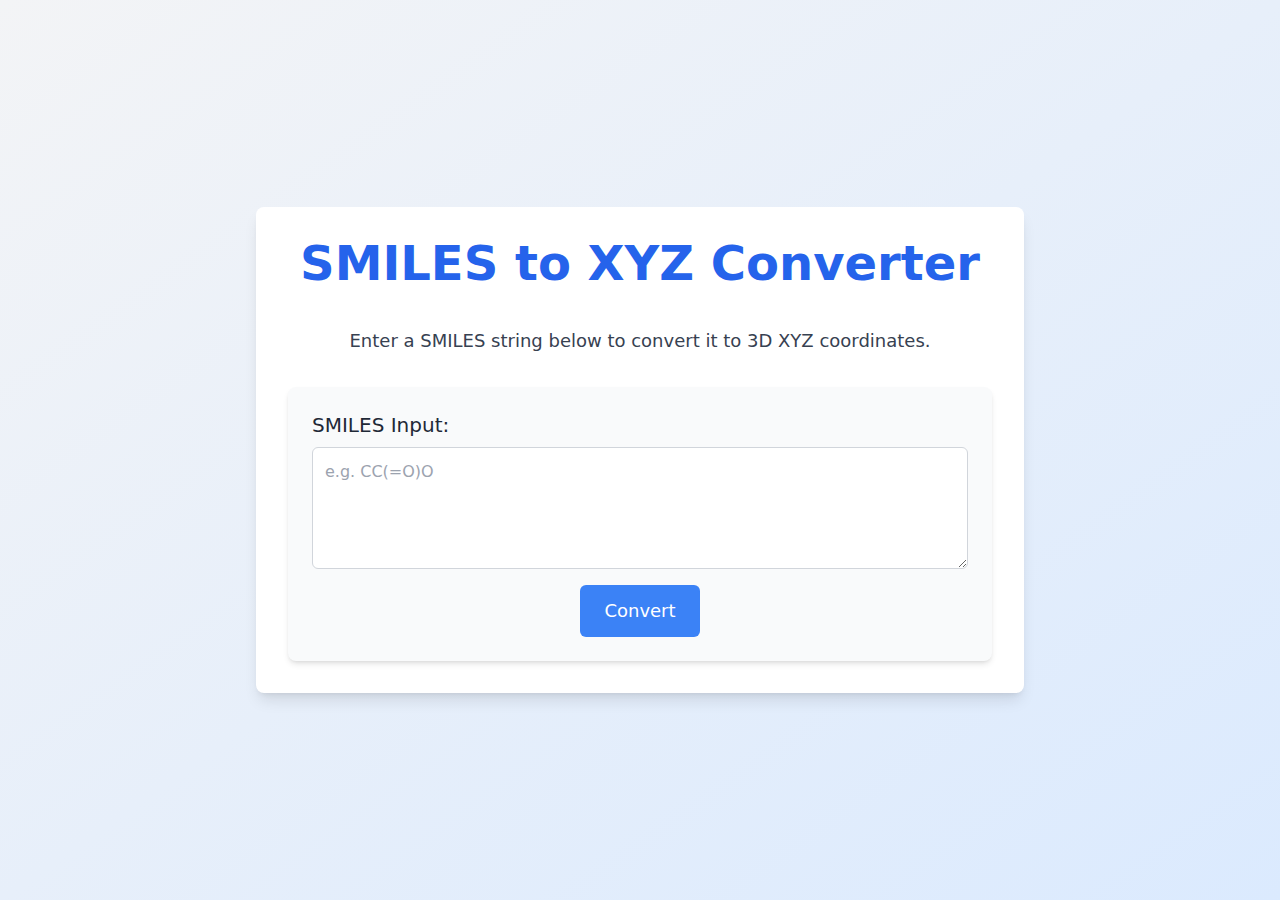
<file: views/index.html>
<!DOCTYPE html>
<html lang="ja">
<head>
    <meta charset="UTF-8">
    <meta name="viewport" content="width=device-width, initial-scale=1.0">
    <title>smi2xyz - Convert SMILES to XYZ</title>
    <link rel="stylesheet" href="/static/style.css">
    <link rel="icon" href="/static/favicon.ico">
</head>
<body class="bg-gradient-to-br from-gray-100 to-blue-100 min-h-screen flex items-center justify-center">
    <div class="container mx-auto max-w-3xl p-8 bg-white shadow-lg rounded-lg">
        <h1 class="text-5xl font-bold text-center text-blue-600 mb-10">SMILES to XYZ Converter</h1>
        <p class="text-lg text-center text-gray-700 mb-8">Enter a SMILES string below to convert it to 3D XYZ coordinates.</p>
        <form action="/convert" method="post" class="bg-gray-50 p-6 rounded-lg shadow-md">
            <div class="mb-4">
                <label for="smiles" class="block text-xl font-medium text-gray-800">SMILES Input:</label>
                <textarea id="smiles" name="smiles" rows="4" class="mt-2 block w-full p-3 border border-gray-300 rounded-md focus:ring-2 focus:ring-blue-400 focus:outline-none" placeholder="e.g. CC(=O)O"></textarea>
            </div>
            <div class="flex justify-center">
                <button type="submit" class="bg-blue-500 text-white text-lg px-6 py-3 rounded-md hover:bg-blue-600 focus:outline-none focus:ring-2 focus:ring-blue-300">Convert</button>
            </div>
        </form>
    </div>
</body>
</html>
</file>
<file: static/style.css>
*, ::before, ::after {
  --tw-border-spacing-x: 0;
  --tw-border-spacing-y: 0;
  --tw-translate-x: 0;
  --tw-translate-y: 0;
  --tw-rotate: 0;
  --tw-skew-x: 0;
  --tw-skew-y: 0;
  --tw-scale-x: 1;
  --tw-scale-y: 1;
  --tw-pan-x:  ;
  --tw-pan-y:  ;
  --tw-pinch-zoom:  ;
  --tw-scroll-snap-strictness: proximity;
  --tw-gradient-from-position:  ;
  --tw-gradient-via-position:  ;
  --tw-gradient-to-position:  ;
  --tw-ordinal:  ;
  --tw-slashed-zero:  ;
  --tw-numeric-figure:  ;
  --tw-numeric-spacing:  ;
  --tw-numeric-fraction:  ;
  --tw-ring-inset:  ;
  --tw-ring-offset-width: 0px;
  --tw-ring-offset-color: #fff;
  --tw-ring-color: rgb(59 130 246 / 0.5);
  --tw-ring-offset-shadow: 0 0 #0000;
  --tw-ring-shadow: 0 0 #0000;
  --tw-shadow: 0 0 #0000;
  --tw-shadow-colored: 0 0 #0000;
  --tw-blur:  ;
  --tw-brightness:  ;
  --tw-contrast:  ;
  --tw-grayscale:  ;
  --tw-hue-rotate:  ;
  --tw-invert:  ;
  --tw-saturate:  ;
  --tw-sepia:  ;
  --tw-drop-shadow:  ;
  --tw-backdrop-blur:  ;
  --tw-backdrop-brightness:  ;
  --tw-backdrop-contrast:  ;
  --tw-backdrop-grayscale:  ;
  --tw-backdrop-hue-rotate:  ;
  --tw-backdrop-invert:  ;
  --tw-backdrop-opacity:  ;
  --tw-backdrop-saturate:  ;
  --tw-backdrop-sepia:  ;
  --tw-contain-size:  ;
  --tw-contain-layout:  ;
  --tw-contain-paint:  ;
  --tw-contain-style:  ;
}

::backdrop {
  --tw-border-spacing-x: 0;
  --tw-border-spacing-y: 0;
  --tw-translate-x: 0;
  --tw-translate-y: 0;
  --tw-rotate: 0;
  --tw-skew-x: 0;
  --tw-skew-y: 0;
  --tw-scale-x: 1;
  --tw-scale-y: 1;
  --tw-pan-x:  ;
  --tw-pan-y:  ;
  --tw-pinch-zoom:  ;
  --tw-scroll-snap-strictness: proximity;
  --tw-gradient-from-position:  ;
  --tw-gradient-via-position:  ;
  --tw-gradient-to-position:  ;
  --tw-ordinal:  ;
  --tw-slashed-zero:  ;
  --tw-numeric-figure:  ;
  --tw-numeric-spacing:  ;
  --tw-numeric-fraction:  ;
  --tw-ring-inset:  ;
  --tw-ring-offset-width: 0px;
  --tw-ring-offset-color: #fff;
  --tw-ring-color: rgb(59 130 246 / 0.5);
  --tw-ring-offset-shadow: 0 0 #0000;
  --tw-ring-shadow: 0 0 #0000;
  --tw-shadow: 0 0 #0000;
  --tw-shadow-colored: 0 0 #0000;
  --tw-blur:  ;
  --tw-brightness:  ;
  --tw-contrast:  ;
  --tw-grayscale:  ;
  --tw-hue-rotate:  ;
  --tw-invert:  ;
  --tw-saturate:  ;
  --tw-sepia:  ;
  --tw-drop-shadow:  ;
  --tw-backdrop-blur:  ;
  --tw-backdrop-brightness:  ;
  --tw-backdrop-contrast:  ;
  --tw-backdrop-grayscale:  ;
  --tw-backdrop-hue-rotate:  ;
  --tw-backdrop-invert:  ;
  --tw-backdrop-opacity:  ;
  --tw-backdrop-saturate:  ;
  --tw-backdrop-sepia:  ;
  --tw-contain-size:  ;
  --tw-contain-layout:  ;
  --tw-contain-paint:  ;
  --tw-contain-style:  ;
}

/*
! tailwindcss v3.4.13 | MIT License | https://tailwindcss.com
*/

/*
1. Prevent padding and border from affecting element width. (https://github.com/mozdevs/cssremedy/issues/4)
2. Allow adding a border to an element by just adding a border-width. (https://github.com/tailwindcss/tailwindcss/pull/116)
*/

*,
::before,
::after {
  box-sizing: border-box;
  /* 1 */
  border-width: 0;
  /* 2 */
  border-style: solid;
  /* 2 */
  border-color: #e5e7eb;
  /* 2 */
}

::before,
::after {
  --tw-content: '';
}

/*
1. Use a consistent sensible line-height in all browsers.
2. Prevent adjustments of font size after orientation changes in iOS.
3. Use a more readable tab size.
4. Use the user's configured `sans` font-family by default.
5. Use the user's configured `sans` font-feature-settings by default.
6. Use the user's configured `sans` font-variation-settings by default.
7. Disable tap highlights on iOS
*/

html,
:host {
  line-height: 1.5;
  /* 1 */
  -webkit-text-size-adjust: 100%;
  /* 2 */
  -moz-tab-size: 4;
  /* 3 */
  -o-tab-size: 4;
     tab-size: 4;
  /* 3 */
  font-family: ui-sans-serif, system-ui, sans-serif, "Apple Color Emoji", "Segoe UI Emoji", "Segoe UI Symbol", "Noto Color Emoji";
  /* 4 */
  font-feature-settings: normal;
  /* 5 */
  font-variation-settings: normal;
  /* 6 */
  -webkit-tap-highlight-color: transparent;
  /* 7 */
}

/*
1. Remove the margin in all browsers.
2. Inherit line-height from `html` so users can set them as a class directly on the `html` element.
*/

body {
  margin: 0;
  /* 1 */
  line-height: inherit;
  /* 2 */
}

/*
1. Add the correct height in Firefox.
2. Correct the inheritance of border color in Firefox. (https://bugzilla.mozilla.org/show_bug.cgi?id=190655)
3. Ensure horizontal rules are visible by default.
*/

hr {
  height: 0;
  /* 1 */
  color: inherit;
  /* 2 */
  border-top-width: 1px;
  /* 3 */
}

/*
Add the correct text decoration in Chrome, Edge, and Safari.
*/

abbr:where([title]) {
  -webkit-text-decoration: underline dotted;
          text-decoration: underline dotted;
}

/*
Remove the default font size and weight for headings.
*/

h1,
h2,
h3,
h4,
h5,
h6 {
  font-size: inherit;
  font-weight: inherit;
}

/*
Reset links to optimize for opt-in styling instead of opt-out.
*/

a {
  color: inherit;
  text-decoration: inherit;
}

/*
Add the correct font weight in Edge and Safari.
*/

b,
strong {
  font-weight: bolder;
}

/*
1. Use the user's configured `mono` font-family by default.
2. Use the user's configured `mono` font-feature-settings by default.
3. Use the user's configured `mono` font-variation-settings by default.
4. Correct the odd `em` font sizing in all browsers.
*/

code,
kbd,
samp,
pre {
  font-family: ui-monospace, SFMono-Regular, Menlo, Monaco, Consolas, "Liberation Mono", "Courier New", monospace;
  /* 1 */
  font-feature-settings: normal;
  /* 2 */
  font-variation-settings: normal;
  /* 3 */
  font-size: 1em;
  /* 4 */
}

/*
Add the correct font size in all browsers.
*/

small {
  font-size: 80%;
}

/*
Prevent `sub` and `sup` elements from affecting the line height in all browsers.
*/

sub,
sup {
  font-size: 75%;
  line-height: 0;
  position: relative;
  vertical-align: baseline;
}

sub {
  bottom: -0.25em;
}

sup {
  top: -0.5em;
}

/*
1. Remove text indentation from table contents in Chrome and Safari. (https://bugs.chromium.org/p/chromium/issues/detail?id=999088, https://bugs.webkit.org/show_bug.cgi?id=201297)
2. Correct table border color inheritance in all Chrome and Safari. (https://bugs.chromium.org/p/chromium/issues/detail?id=935729, https://bugs.webkit.org/show_bug.cgi?id=195016)
3. Remove gaps between table borders by default.
*/

table {
  text-indent: 0;
  /* 1 */
  border-color: inherit;
  /* 2 */
  border-collapse: collapse;
  /* 3 */
}

/*
1. Change the font styles in all browsers.
2. Remove the margin in Firefox and Safari.
3. Remove default padding in all browsers.
*/

button,
input,
optgroup,
select,
textarea {
  font-family: inherit;
  /* 1 */
  font-feature-settings: inherit;
  /* 1 */
  font-variation-settings: inherit;
  /* 1 */
  font-size: 100%;
  /* 1 */
  font-weight: inherit;
  /* 1 */
  line-height: inherit;
  /* 1 */
  letter-spacing: inherit;
  /* 1 */
  color: inherit;
  /* 1 */
  margin: 0;
  /* 2 */
  padding: 0;
  /* 3 */
}

/*
Remove the inheritance of text transform in Edge and Firefox.
*/

button,
select {
  text-transform: none;
}

/*
1. Correct the inability to style clickable types in iOS and Safari.
2. Remove default button styles.
*/

button,
input:where([type='button']),
input:where([type='reset']),
input:where([type='submit']) {
  -webkit-appearance: button;
  /* 1 */
  background-color: transparent;
  /* 2 */
  background-image: none;
  /* 2 */
}

/*
Use the modern Firefox focus style for all focusable elements.
*/

:-moz-focusring {
  outline: auto;
}

/*
Remove the additional `:invalid` styles in Firefox. (https://github.com/mozilla/gecko-dev/blob/2f9eacd9d3d995c937b4251a5557d95d494c9be1/layout/style/res/forms.css#L728-L737)
*/

:-moz-ui-invalid {
  box-shadow: none;
}

/*
Add the correct vertical alignment in Chrome and Firefox.
*/

progress {
  vertical-align: baseline;
}

/*
Correct the cursor style of increment and decrement buttons in Safari.
*/

::-webkit-inner-spin-button,
::-webkit-outer-spin-button {
  height: auto;
}

/*
1. Correct the odd appearance in Chrome and Safari.
2. Correct the outline style in Safari.
*/

[type='search'] {
  -webkit-appearance: textfield;
  /* 1 */
  outline-offset: -2px;
  /* 2 */
}

/*
Remove the inner padding in Chrome and Safari on macOS.
*/

::-webkit-search-decoration {
  -webkit-appearance: none;
}

/*
1. Correct the inability to style clickable types in iOS and Safari.
2. Change font properties to `inherit` in Safari.
*/

::-webkit-file-upload-button {
  -webkit-appearance: button;
  /* 1 */
  font: inherit;
  /* 2 */
}

/*
Add the correct display in Chrome and Safari.
*/

summary {
  display: list-item;
}

/*
Removes the default spacing and border for appropriate elements.
*/

blockquote,
dl,
dd,
h1,
h2,
h3,
h4,
h5,
h6,
hr,
figure,
p,
pre {
  margin: 0;
}

fieldset {
  margin: 0;
  padding: 0;
}

legend {
  padding: 0;
}

ol,
ul,
menu {
  list-style: none;
  margin: 0;
  padding: 0;
}

/*
Reset default styling for dialogs.
*/

dialog {
  padding: 0;
}

/*
Prevent resizing textareas horizontally by default.
*/

textarea {
  resize: vertical;
}

/*
1. Reset the default placeholder opacity in Firefox. (https://github.com/tailwindlabs/tailwindcss/issues/3300)
2. Set the default placeholder color to the user's configured gray 400 color.
*/

input::-moz-placeholder, textarea::-moz-placeholder {
  opacity: 1;
  /* 1 */
  color: #9ca3af;
  /* 2 */
}

input::placeholder,
textarea::placeholder {
  opacity: 1;
  /* 1 */
  color: #9ca3af;
  /* 2 */
}

/*
Set the default cursor for buttons.
*/

button,
[role="button"] {
  cursor: pointer;
}

/*
Make sure disabled buttons don't get the pointer cursor.
*/

:disabled {
  cursor: default;
}

/*
1. Make replaced elements `display: block` by default. (https://github.com/mozdevs/cssremedy/issues/14)
2. Add `vertical-align: middle` to align replaced elements more sensibly by default. (https://github.com/jensimmons/cssremedy/issues/14#issuecomment-634934210)
   This can trigger a poorly considered lint error in some tools but is included by design.
*/

img,
svg,
video,
canvas,
audio,
iframe,
embed,
object {
  display: block;
  /* 1 */
  vertical-align: middle;
  /* 2 */
}

/*
Constrain images and videos to the parent width and preserve their intrinsic aspect ratio. (https://github.com/mozdevs/cssremedy/issues/14)
*/

img,
video {
  max-width: 100%;
  height: auto;
}

/* Make elements with the HTML hidden attribute stay hidden by default */

[hidden] {
  display: none;
}

.container {
  width: 100%;
}

@media (min-width: 640px) {
  .container {
    max-width: 640px;
  }
}

@media (min-width: 768px) {
  .container {
    max-width: 768px;
  }
}

@media (min-width: 1024px) {
  .container {
    max-width: 1024px;
  }
}

@media (min-width: 1280px) {
  .container {
    max-width: 1280px;
  }
}

@media (min-width: 1536px) {
  .container {
    max-width: 1536px;
  }
}

.static {
  position: static;
}

.mx-auto {
  margin-left: auto;
  margin-right: auto;
}

.mb-10 {
  margin-bottom: 2.5rem;
}

.mb-4 {
  margin-bottom: 1rem;
}

.mb-6 {
  margin-bottom: 1.5rem;
}

.mb-8 {
  margin-bottom: 2rem;
}

.mt-2 {
  margin-top: 0.5rem;
}

.block {
  display: block;
}

.inline-block {
  display: inline-block;
}

.flex {
  display: flex;
}

.min-h-screen {
  min-height: 100vh;
}

.w-full {
  width: 100%;
}

.max-w-3xl {
  max-width: 48rem;
}

.items-center {
  align-items: center;
}

.justify-center {
  justify-content: center;
}

.overflow-auto {
  overflow: auto;
}

.rounded-lg {
  border-radius: 0.5rem;
}

.rounded-md {
  border-radius: 0.375rem;
}

.border {
  border-width: 1px;
}

.border-gray-300 {
  --tw-border-opacity: 1;
  border-color: rgb(209 213 219 / var(--tw-border-opacity));
}

.bg-blue-500 {
  --tw-bg-opacity: 1;
  background-color: rgb(59 130 246 / var(--tw-bg-opacity));
}

.bg-gray-100 {
  --tw-bg-opacity: 1;
  background-color: rgb(243 244 246 / var(--tw-bg-opacity));
}

.bg-gray-50 {
  --tw-bg-opacity: 1;
  background-color: rgb(249 250 251 / var(--tw-bg-opacity));
}

.bg-green-500 {
  --tw-bg-opacity: 1;
  background-color: rgb(34 197 94 / var(--tw-bg-opacity));
}

.bg-white {
  --tw-bg-opacity: 1;
  background-color: rgb(255 255 255 / var(--tw-bg-opacity));
}

.bg-gradient-to-br {
  background-image: linear-gradient(to bottom right, var(--tw-gradient-stops));
}

.from-gray-100 {
  --tw-gradient-from: #f3f4f6 var(--tw-gradient-from-position);
  --tw-gradient-to: rgb(243 244 246 / 0) var(--tw-gradient-to-position);
  --tw-gradient-stops: var(--tw-gradient-from), var(--tw-gradient-to);
}

.to-blue-100 {
  --tw-gradient-to: #dbeafe var(--tw-gradient-to-position);
}

.to-green-100 {
  --tw-gradient-to: #dcfce7 var(--tw-gradient-to-position);
}

.p-3 {
  padding: 0.75rem;
}

.p-4 {
  padding: 1rem;
}

.p-6 {
  padding: 1.5rem;
}

.p-8 {
  padding: 2rem;
}

.px-6 {
  padding-left: 1.5rem;
  padding-right: 1.5rem;
}

.py-3 {
  padding-top: 0.75rem;
  padding-bottom: 0.75rem;
}

.text-center {
  text-align: center;
}

.text-2xl {
  font-size: 1.5rem;
  line-height: 2rem;
}

.text-4xl {
  font-size: 2.25rem;
  line-height: 2.5rem;
}

.text-5xl {
  font-size: 3rem;
  line-height: 1;
}

.text-lg {
  font-size: 1.125rem;
  line-height: 1.75rem;
}

.text-sm {
  font-size: 0.875rem;
  line-height: 1.25rem;
}

.text-xl {
  font-size: 1.25rem;
  line-height: 1.75rem;
}

.font-bold {
  font-weight: 700;
}

.font-medium {
  font-weight: 500;
}

.text-blue-600 {
  --tw-text-opacity: 1;
  color: rgb(37 99 235 / var(--tw-text-opacity));
}

.text-gray-700 {
  --tw-text-opacity: 1;
  color: rgb(55 65 81 / var(--tw-text-opacity));
}

.text-gray-800 {
  --tw-text-opacity: 1;
  color: rgb(31 41 55 / var(--tw-text-opacity));
}

.text-green-600 {
  --tw-text-opacity: 1;
  color: rgb(22 163 74 / var(--tw-text-opacity));
}

.text-white {
  --tw-text-opacity: 1;
  color: rgb(255 255 255 / var(--tw-text-opacity));
}

.shadow-lg {
  --tw-shadow: 0 10px 15px -3px rgb(0 0 0 / 0.1), 0 4px 6px -4px rgb(0 0 0 / 0.1);
  --tw-shadow-colored: 0 10px 15px -3px var(--tw-shadow-color), 0 4px 6px -4px var(--tw-shadow-color);
  box-shadow: var(--tw-ring-offset-shadow, 0 0 #0000), var(--tw-ring-shadow, 0 0 #0000), var(--tw-shadow);
}

.shadow-md {
  --tw-shadow: 0 4px 6px -1px rgb(0 0 0 / 0.1), 0 2px 4px -2px rgb(0 0 0 / 0.1);
  --tw-shadow-colored: 0 4px 6px -1px var(--tw-shadow-color), 0 2px 4px -2px var(--tw-shadow-color);
  box-shadow: var(--tw-ring-offset-shadow, 0 0 #0000), var(--tw-ring-shadow, 0 0 #0000), var(--tw-shadow);
}

.hover\:bg-blue-600:hover {
  --tw-bg-opacity: 1;
  background-color: rgb(37 99 235 / var(--tw-bg-opacity));
}

.hover\:bg-green-600:hover {
  --tw-bg-opacity: 1;
  background-color: rgb(22 163 74 / var(--tw-bg-opacity));
}

.focus\:outline-none:focus {
  outline: 2px solid transparent;
  outline-offset: 2px;
}

.focus\:ring-2:focus {
  --tw-ring-offset-shadow: var(--tw-ring-inset) 0 0 0 var(--tw-ring-offset-width) var(--tw-ring-offset-color);
  --tw-ring-shadow: var(--tw-ring-inset) 0 0 0 calc(2px + var(--tw-ring-offset-width)) var(--tw-ring-color);
  box-shadow: var(--tw-ring-offset-shadow), var(--tw-ring-shadow), var(--tw-shadow, 0 0 #0000);
}

.focus\:ring-blue-300:focus {
  --tw-ring-opacity: 1;
  --tw-ring-color: rgb(147 197 253 / var(--tw-ring-opacity));
}

.focus\:ring-blue-400:focus {
  --tw-ring-opacity: 1;
  --tw-ring-color: rgb(96 165 250 / var(--tw-ring-opacity));
}

.focus\:ring-green-300:focus {
  --tw-ring-opacity: 1;
  --tw-ring-color: rgb(134 239 172 / var(--tw-ring-opacity));
}
</file>
